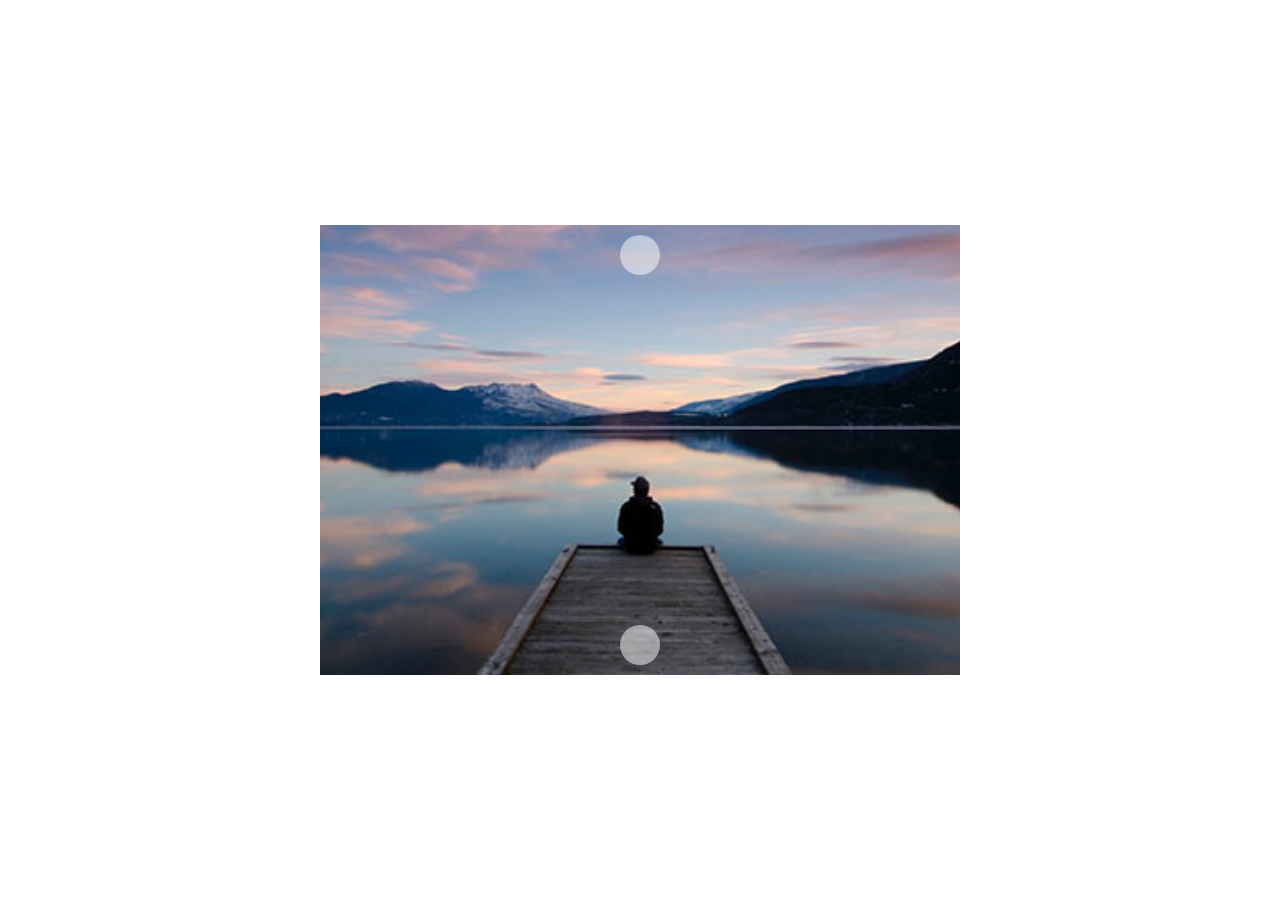
<file: index.html>
<!DOCTYPE html>
<html lang="en">
<head>
    <meta charset="UTF-8">
    <meta http-equiv="X-UA-Compatible" content="IE=edge">
    <meta name="viewport" content="width=device-width, initial-scale=1.0">
    <link rel="stylesheet" href="https://cdnjs.cloudflare.com/ajax/libs/font-awesome/6.1.1/css/all.min.css" integrity="sha512-KfkfwYDsLkIlwQp6LFnl8zNdLGxu9YAA1QvwINks4PhcElQSvqcyVLLD9aMhXd13uQjoXtEKNosOWaZqXgel0g==" crossorigin="anonymous" referrerpolicy="no-referrer" />
    <link rel="stylesheet" href="css/style.css">
    <title>Carosello Mono Array</title>
</head>
<body>

    <div class="container">

        <div class="slider">

            <div class="items">

                <!--
                <div class="item show">
                    <img class="img_slide" src="img/01.jpg" alt="img_1">
                </div>

                <div class="item">
                    <img class="img_slide" src="img/02.jpg" alt="img_2">
                </div>

                <div class="item">
                    <img class="img_slide" src="img/03.jpg" alt="img_3">
                </div>

                <div class="item">
                    <img class="img_slide" src="img/04.jpg" alt="img_4">
                </div>

                <div class="item">
                    <img class="img_slide" src="img/05.jpg" alt="img_5">
                </div>
                -->

            </div>

            <div class="arrow_previous">
                <i class="fa-solid fa-arrow-up"></i>
            </div>

            <div class="arrow_next">
                <i class="fa-solid fa-arrow-down"></i>
            </div>

        </div>

    </div>
    
    <script type="text/javascript" src="js/main.js"></script>
</body>
</html>
</file>
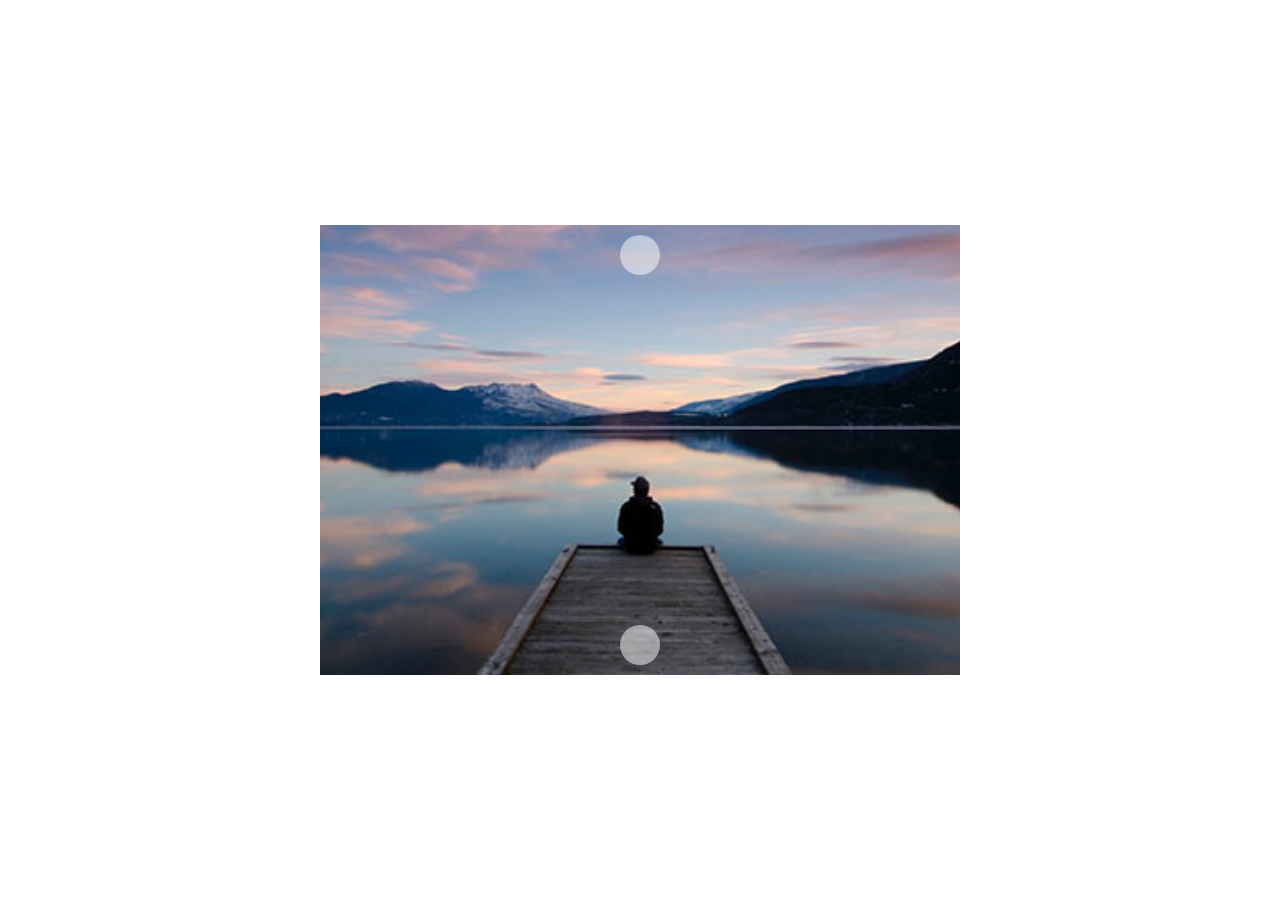
<file: bonus_1/index.html>
<!DOCTYPE html>
<html lang="en">
<head>
    <meta charset="UTF-8">
    <meta http-equiv="X-UA-Compatible" content="IE=edge">
    <meta name="viewport" content="width=device-width, initial-scale=1.0">
    <link rel="stylesheet" href="https://cdnjs.cloudflare.com/ajax/libs/font-awesome/6.1.1/css/all.min.css" integrity="sha512-KfkfwYDsLkIlwQp6LFnl8zNdLGxu9YAA1QvwINks4PhcElQSvqcyVLLD9aMhXd13uQjoXtEKNosOWaZqXgel0g==" crossorigin="anonymous" referrerpolicy="no-referrer" />
    <link rel="stylesheet" href="css/style.css">
    <title>Carosello Mono Array - Bonus_1</title>
</head>
<body>

    <div class="container">

        <div class="slider">

            <div class="items">

                <!--
                <div class="item show">
                    <img class="img_slide" src="img/01.jpg" alt="img_1">
                </div>

                <div class="item">
                    <img class="img_slide" src="img/02.jpg" alt="img_2">
                </div>

                <div class="item">
                    <img class="img_slide" src="img/03.jpg" alt="img_3">
                </div>

                <div class="item">
                    <img class="img_slide" src="img/04.jpg" alt="img_4">
                </div>

                <div class="item">
                    <img class="img_slide" src="img/05.jpg" alt="img_5">
                </div>
                -->

            </div>

            <div class="arrow_previous">
                <i class="fa-solid fa-arrow-up"></i>
            </div>

            <div class="arrow_next">
                <i class="fa-solid fa-arrow-down"></i>
            </div>

        </div>

    </div>
    
    <script type="text/javascript" src="js/main.js"></script>
</body>
</html>
</file>
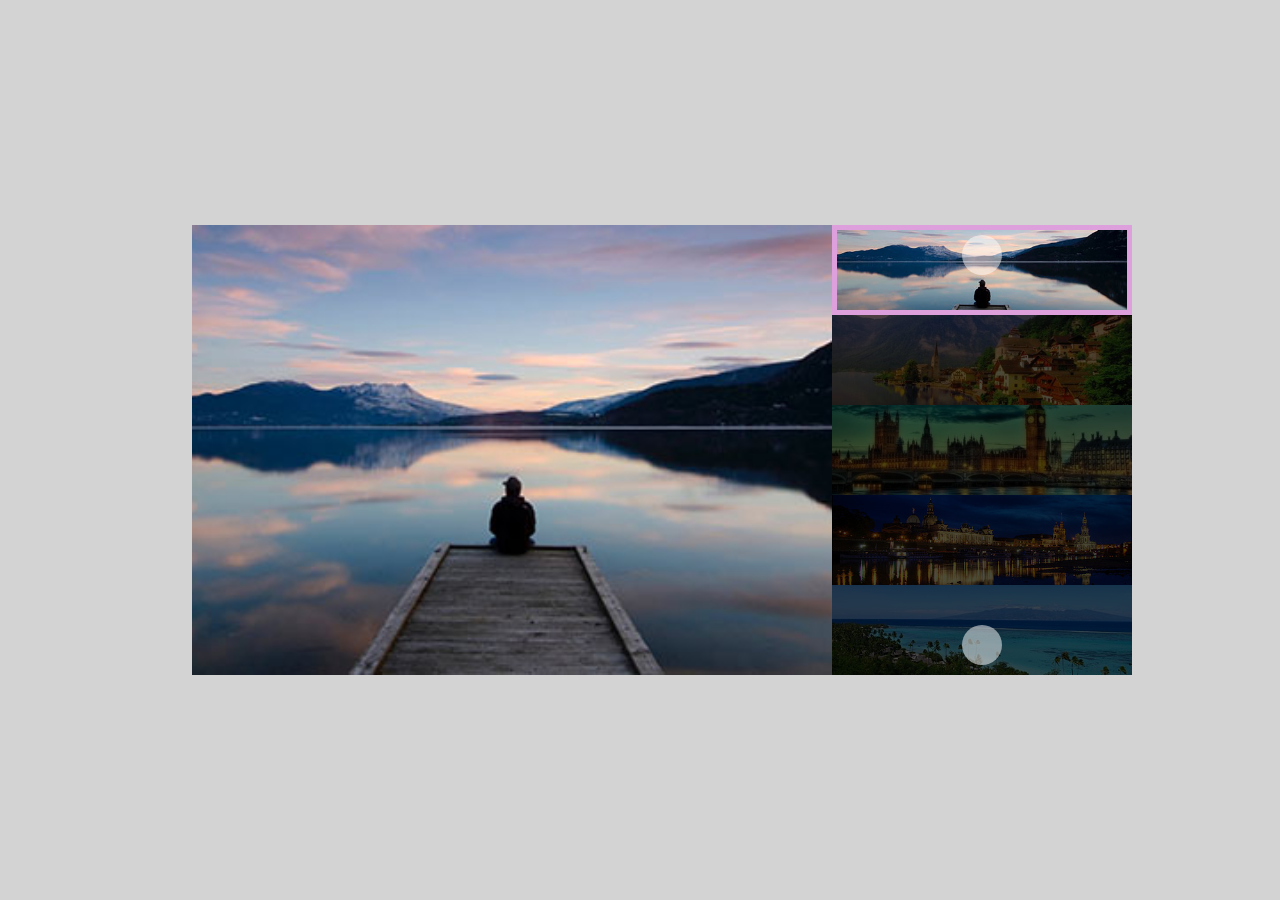
<file: bonus_2/index.html>
<!DOCTYPE html>
<html lang="en">
<head>
    <meta charset="UTF-8">
    <meta http-equiv="X-UA-Compatible" content="IE=edge">
    <meta name="viewport" content="width=device-width, initial-scale=1.0">
    <link rel="stylesheet" href="https://cdnjs.cloudflare.com/ajax/libs/font-awesome/6.1.1/css/all.min.css" integrity="sha512-KfkfwYDsLkIlwQp6LFnl8zNdLGxu9YAA1QvwINks4PhcElQSvqcyVLLD9aMhXd13uQjoXtEKNosOWaZqXgel0g==" crossorigin="anonymous" referrerpolicy="no-referrer" />
    <link rel="stylesheet" href="css/style.css">
    <title>Carosello Mono Array - Bonus_2</title>
</head>
<body>

    <div class="container">

        <div class="slider">

            <div class="items">
                
                <!--
                <div class="item show">
                    <img class="img_slide" src="img/01.jpg" alt="img_1">
                </div>

                <div class="item">
                    <img class="img_slide" src="img/02.jpg" alt="img_2">
                </div>

                <div class="item">
                    <img class="img_slide" src="img/03.jpg" alt="img_3">
                </div>

                <div class="item">
                    <img class="img_slide" src="img/04.jpg" alt="img_4">
                </div>

                <div class="item">
                    <img class="img_slide" src="img/05.jpg" alt="img_5">
                </div>
                -->
                
            </div>

            <div class="thumbnail_container">

                <!--
                <div class="t_img active">
                    <img class="" src="img/01.jpg" alt="img_1">
                </div>

                <div class="t_img">
                    <img class="" src="img/02.jpg" alt="img_2">
                </div>

                <div class="t_img">
                    <img class="" src="img/03.jpg" alt="img_3">
                </div>

                <div class="t_img">
                    <img class="" src="img/04.jpg" alt="img_4">
                </div>

                <div class="t_img">
                    <img class="" src="img/05.jpg" alt="img_5">
                </div>
                -->

                <div class="arrow_previous">
                    <i class="fa-solid fa-arrow-up"></i>
                </div>
    
                <div class="arrow_next">
                    <i class="fa-solid fa-arrow-down"></i>
                </div>

            </div>

        </div>

    </div>
    
    <script type="text/javascript" src="js/main.js"></script>
</body>
</html>
</file>
<file: css/style.css>
* {
    margin: 0;
    padding: 0;
    box-sizing: border-box;
}

.container {
    height: 100vh;
    position: relative;
}

.slider {
    position: absolute;
    top: 50%;
    left: 50%;
    transform: translate(-50%, -50%);
}

.item {
    height: 50vh;
    width: 50vw;
    display: none;
}

.img_slide {
    width: 100%;
    height: 100%;
    object-fit: cover;
}

.show {
    display: block;
}

.arrow_previous {
    position: absolute;
    top: 10px;
    left: 50%;
    transform: translateX(-50%);
    width: 40px;
    height: 40px;
    background-color: rgba(255,255,255,0.5);
    text-align: center;
    line-height: 40px;
    border-radius: 50%;
}

.arrow_next {
    position: absolute;
    bottom: 10px;
    left: 50%;
    transform: translateX(-50%);
    width: 40px;
    height: 40px;
    background-color: rgba(255,255,255,0.5);
    text-align: center;
    line-height: 40px;
    border-radius: 50%;
}
</file>
<file: bonus_1/css/style.css>
* {
    margin: 0;
    padding: 0;
    box-sizing: border-box;
}

.container {
    height: 100vh;
    position: relative;
}

.slider {
    position: absolute;
    top: 50%;
    left: 50%;
    transform: translate(-50%, -50%);
}

.item {
    height: 50vh;
    width: 50vw;
    display: none;
}

.img_slide {
    width: 100%;
    height: 100%;
    object-fit: cover;
}

.show {
    display: block;
}

.arrow_previous {
    position: absolute;
    top: 10px;
    left: 50%;
    transform: translateX(-50%);
    width: 40px;
    height: 40px;
    background-color: rgba(255,255,255,0.5);
    text-align: center;
    line-height: 40px;
    border-radius: 50%;
}

.arrow_next {
    position: absolute;
    bottom: 10px;
    left: 50%;
    transform: translateX(-50%);
    width: 40px;
    height: 40px;
    background-color: rgba(255,255,255,0.5);
    text-align: center;
    line-height: 40px;
    border-radius: 50%;
}
</file>
<file: bonus_2/css/style.css>
* {
    margin: 0;
    padding: 0;
    box-sizing: border-box;
}

.container {
    height: 100vh;
    position: relative;
    background-color: lightgray;
}

.slider {
    position: absolute;
    top: 50%;
    left: 50%;
    transform: translate(-70%, -50%);
}

.item {
    height: 50vh;
    width: 50vw;
    display: none;
}

.img_slide {
    width: 100%;
    height: 100%;
    object-fit: cover;
}

.show {
    display: block;
}

.arrow_previous {
    position: absolute;
    top: 10px;
    left: 50%;
    transform: translateX(-50%);
    width: 40px;
    height: 40px;
    background-color: rgba(255,255,255,0.5);
    text-align: center;
    line-height: 40px;
    border-radius: 50%;
    z-index: 999;
}

.arrow_next {
    position: absolute;
    bottom: 10px;
    left: 50%;
    transform: translateX(-50%);
    width: 40px;
    height: 40px;
    background-color: rgba(255,255,255,0.5);
    text-align: center;
    line-height: 40px;
    border-radius: 50%;
    z-index: 999;
}

/* following code is related to bonus_2 part */

.thumbnail_container {
    position: absolute;
    top: 0;
    right: -300px;
    width: 300px;
    height: 100%;
}

.thumbnail_container .t_img {
    width: 100%;
    height: calc(100% / 5 * 1);
    filter: brightness(30%);
}

.thumbnail_container .t_img img {
    width: 100%;
    height: 100%;
    object-fit: cover;
}

.t_img.active {
    filter: brightness(100%);
    border: 5px solid plum;
}
</file>
